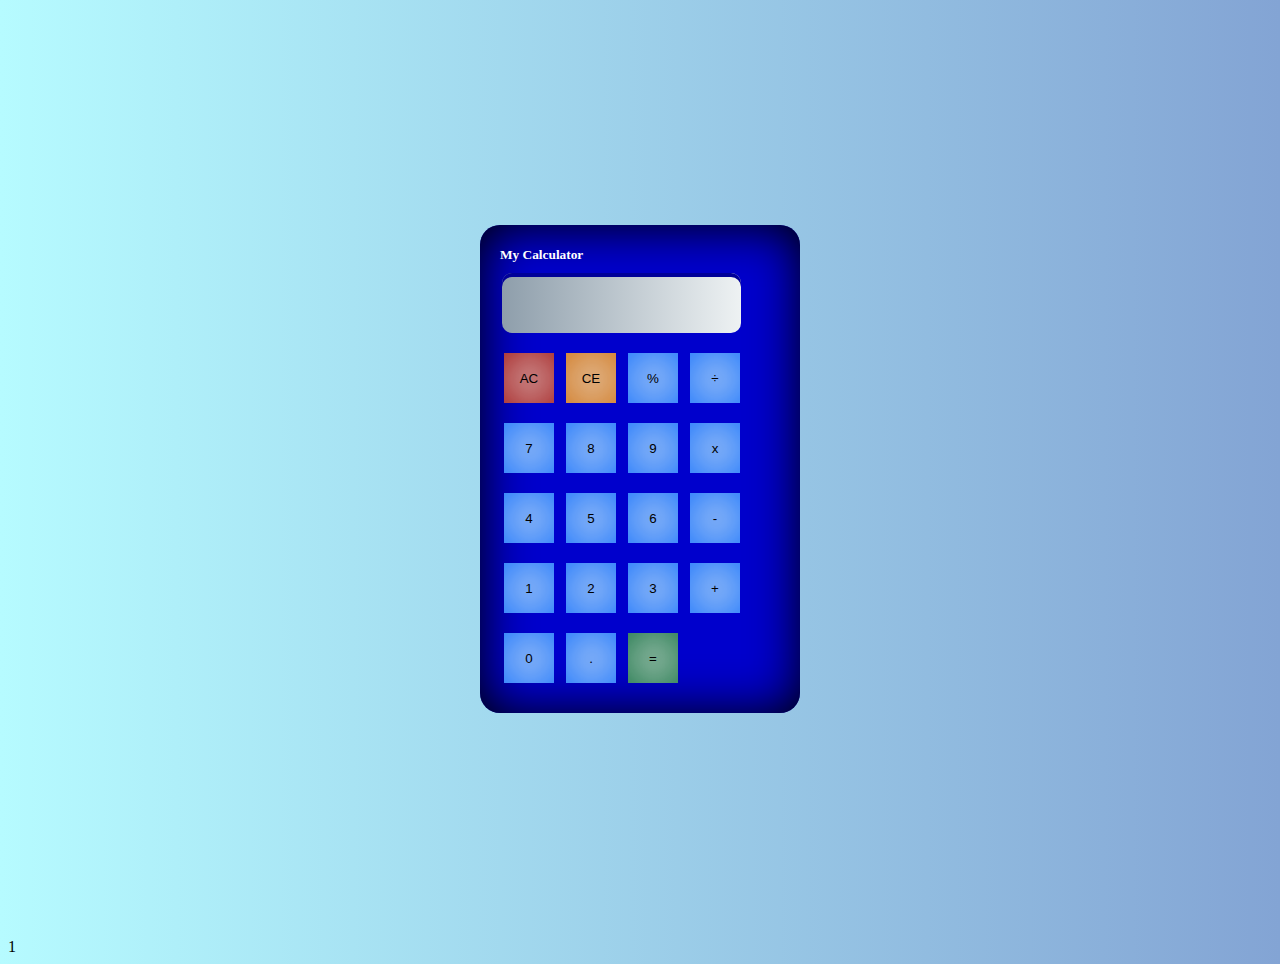
<file: siyan intern/calculator.html>
<!DOCTYPE html>
<html lang="en">
<head>
    <meta charset="UTF-8">
    <meta name="viewport" content="width=device-width, initial-scale=1.0">
    <title>Document</title>
    <link rel="stylesheet" href="style1.css">
</head>
<body>
    <div class="container text-center" id="calc">
        <div class="calcBG text-center">
          <div class="row">
            <small>My Calculator</small>
          </div>
          <div class="row" id="result">
            <form name="calc">
              <input type="text" class="screen text-right" name="result" readonly>
            </form>
          </div>
          <div class="row">
            <button id="allClear" type="button" class="btn btn-danger" onclick="clearScreen()">AC</button>
            <button id="clear" type="button" class="btn btn-warning" onclick="clearScreen()">CE</button>
            <button id="%" type="button" class="btn btn-info" onclick="myFunction(this.id)">%</button>
            <button id="/" type="button" class="btn btn-info" onclick="myFunction(this.id)">÷</button>
          </div>
          <div class="row">
            <button id="7" type="button" class="btn btn-info" onclick="myFunction(this.id)">7</button>
            <button id="8" type="button" class="btn btn-info" onclick="myFunction(this.id)">8</button>
            <button id="9" type="button" class="btn btn-info" onclick="myFunction(this.id)">9</button>
            <button id="*" type="button" class="btn btn-info" onclick="myFunction(this.id)">x</button>
          </div>
          <div class="row">
            <button id="4" type="button" class="btn btn-info" onclick="myFunction(this.id)">4</button>
            <button id="5" type="button" class="btn btn-info" onclick="myFunction(this.id)">5</button>
            <button id="6" type="button" class="btn btn-info" onclick="myFunction(this.id)">6</button>
            <button id="-" type="button" class="btn btn-info" onclick="myFunction(this.id)">-</button>
          </div>
          <div class="row">
            <button id="1" type="button" class="btn btn-info" onclick="myFunction(this.id)">1</button>
            <button id="2" type="button" class="btn btn-info" onclick="myFunction(this.id)">2</button>
            <button id="3" type="button" class="btn btn-info" onclick="myFunction(this.id)">3</button>
            <button id="+" type="button" class="btn btn-info" onclick="myFunction(this.id)">+</button>
          </div>
          <div class="row">
            <button id="0" type="button" class="btn btn-info" onclick="myFunction(this.id)">0</button>
            <button id="." type="button" class="btn btn-info" onclick="myFunction(this.id)">.</button>
            <button id="equals" type="button" class="btn btn-success" onclick="calculate()">=</button>
            <button id="blank" type="button" class="btn btn-info">&nbsp;</button>
          </div>
        </div>
      </div>1
      <script src="script.js"></script>
</body>
</html>
</file>
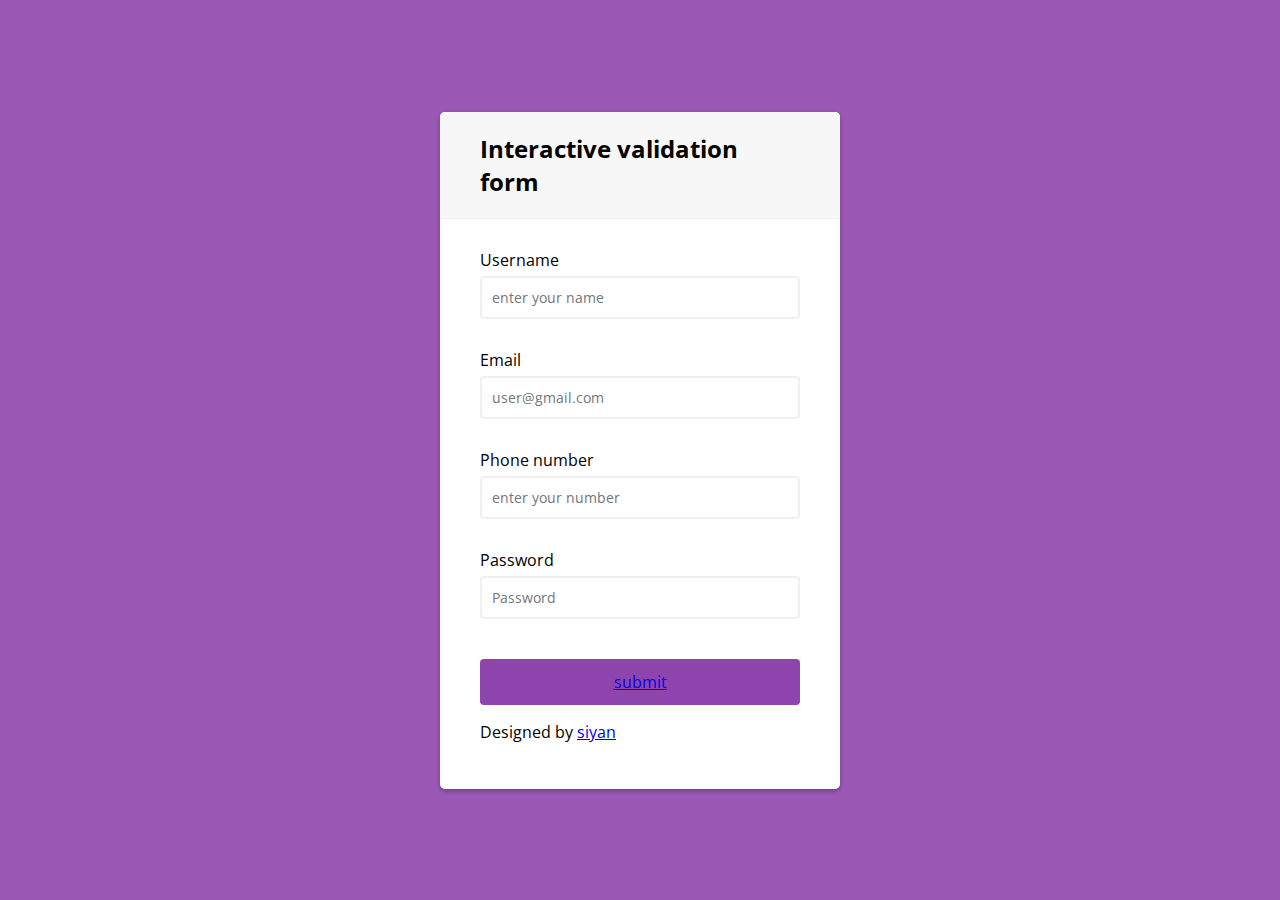
<file: siyan intern/form.html>
<!DOCTYPE html>
<html lang="en">
<head>
    <meta charset="UTF-8">
    <meta name="viewport" content="width=device-width, initial-scale=1.0">
    <title>Document</title>
    <link rel="stylesheet" href="style2.css">
</head>
<body>
    <div class="container">
        <div class="header">
          <h2>Interactive validation form</h2>
        </div>
        <form id="form" class="form">
          <div class="form-control">
            <label for="username">Username</label>
            <input type="text" placeholder="enter your name" id="username" />
            <i class="fas fa-check-circle"></i>
            <i class="fas fa-exclamation-circle"></i>
            <small>Error message</small>
          </div>
          <div class="form-control">
            <label for="username">Email</label>
            <input type="email" placeholder="user@gmail.com" id="email" />
            <i class="fas fa-check-circle"></i>
            <i class="fas fa-exclamation-circle"></i>
            <small>Error message</small>
          </div>
          <div class="form-control">
            <label for="username">Phone number</label>
            <input type="number" placeholder="enter your number" id="number">
            <i class="fas fa-check-circle"></i>
            <i class="fas fa-exclamation-circle"></i>
            <small>Error message</small>
          </div>
          <div class="form-control">
            <label for="username">Password</label>
            <input type="password" placeholder="Password" id="password"/>
            <i class="fas fa-check-circle"></i>
            <i class="fas fa-exclamation-circle"></i>
            <small>Error message</small>
          </div>
          
            <button name="submit" type="submit" id="contact-submit" data-submit="...sending"><a href="next.html"> submit</a></button>
          
          <P class="copyright">Designed by <a href="https://colorlb.com" target="siyan">siyan</a></P>
        </form>
      </div>

    
      
     
      <script src="script1.js"></script>
</body>
</html>
</file>
<file: siyan intern/style1.css>
body {
    background: #83a4d4; /* fallback for old browsers */
    background: -webkit-linear-gradient(to left, #83a4d4 , #b6fbff); /* Chrome 10-25, Safari 5.1-6 */
    background: linear-gradient(to left, #83a4d4 , #b6fbff); /* W3C, IE 10+/ Edge, Firefox 16+, Chrome 26+, Opera 12+, Safari 7+ */      
    }
    input{
      border: none;
    }
    button {
      height: 50px;
      width: 50px;
      margin: 10px 4px;
      box-shadow: inset 1px 1px 50px  #0066FF;
      border: none !important;
    }
    *:focus {
        outline: 0 !important;
    }
    #allClear {
      box-shadow: inset 1px 1px 50px  #990000;
      border: none;
    }
    #clear {
      box-shadow: inset 1px 1px 50px  #CC6600;
      border: none;
    }
    #equals{
      box-shadow: inset 1px 1px 50px #006633;
      border: none;
    }
    /* Hidden button for formatting sake */
    #blank {
      visibility: hidden;
    }
    .calcBG {
      width: 280px;
      background-color: #0000CC;
      border-radius: 20px;
      padding: 20px;
      margin-top: 50px;
      margin-bottom: 50px;
      box-shadow: inset 1px 1px 50px #000;
      margin: 25vh auto;
    }
    .screen {
      height: 40px;
      border-radius: 10px;
      padding: 10px;
      margin: 10px 2px;
      font-size: 16px;
      font-weight: bold;
      
    
    background: #8e9eab; /* fallback for old browsers */
    background: -webkit-linear-gradient(to right, #8e9eab , #eef2f3); /* Chrome 10-25, Safari 5.1-6 */
    background: linear-gradient(to right, #8e9eab , #eef2f3); /* W3C, IE 10+/ Edge, Firefox 16+, Chrome 26+, Opera 12+, Safari 7+ */
            
      box-shadow: 0px 4px  #000099 inset;
      
    }
    small {
      color: #fff;
      font-weight: bold;
    }
</file>
<file: siyan intern/style2.css>
@import url('https://fonts.googleapis.com/css?family=Muli&display=swap');
@import url('https://fonts.googleapis.com/css?family=Open+Sans:400,500&display=swap');

* {
  box-sizing: border-box;
}

body {
  background-color: #9b59b6;
  font-family: 'Open Sans', sans-serif;
  display: flex;
  align-items: center;
  justify-content: center;
  min-height: 100vh;
  margin: 0;
}

.container {
  background-color: #fff;
  border-radius: 5px;
  box-shadow: 0 2px 5px rgba(0, 0, 0, 0.3);
  overflow: hidden;
  width: 400px;
  max-width: 100%;
}

.header {
  border-bottom: 1px solid #f0f0f0;
  background-color: #f7f7f7;
  padding: 20px 40px;
}

.header h2 {
  margin: 0;
}

.form {
  padding: 30px 40px; 
}

.form-control {
  margin-bottom: 10px;
  padding-bottom: 20px;
  position: relative;
}

.form-control label {
  display: inline-block;
  margin-bottom: 5px;
}

.form-control input {
  border: 2px solid #f0f0f0;
  border-radius: 4px;
  display: block;
  font-family: inherit;
  font-size: 14px;
  padding: 10px;
  width: 100%;
}

.form-control input:focus {
  outline: 0;
  border-color: #777;
}

.form-control.success input {
  border-color: #2ecc71;
}

.form-control.error input {
  border-color: #e74c3c;
}

.form-control i {
  visibility: hidden;
  position: absolute;
  top: 40px;
  right: 10px;
}

.form-control.success i.fa-check-circle {
  color: #2ecc71;
  visibility: visible;
}

.form-control.error i.fa-exclamation-circle {
  color: #e74c3c;
  visibility: visible;
}

.form-control small {
  color: #e74c3c;
  position: absolute;
  bottom: 0;
  left: 0;
  visibility: hidden;
}

.form-control.error small {
  visibility: visible;
}

.form button {
  background-color: #8e44ad;
  border: 2px solid #8e44ad;
  border-radius: 4px;
  color: #fff;
  display: block;
  font-family: inherit;
  font-size: 16px;
  padding: 10px;
  margin-top: 20px;
  width: 100%;
}









/* SOCIAL PANEL CSS */
.social-panel-container {
  position: fixed;
  right: 0;
  bottom: 80px;
  transform: translateX(100%);
  transition: transform 0.4s ease-in-out;
}

.social-panel-container.visible {
  transform: translateX(-10px);
}

.social-panel { 
  background-color: #fff;
  border-radius: 16px;
  box-shadow: 0 16px 31px -17px rgba(0,31,97,0.6);
  border: 5px solid #001F61;
  display: flex;
  flex-direction: column;
  justify-content: center;
  align-items: center;
  font-family: 'Muli';
  position: relative;
  height: 169px;  
  width: 370px;
  max-width: calc(100% - 10px);
}

.social-panel button.close-btn {
  border: 0;
  color: #97A5CE;
  cursor: pointer;
  font-size: 20px;
  position: absolute;
  top: 5px;
  right: 5px;
}

.social-panel button.close-btn:focus {
  outline: none;
}

.social-panel p {
  background-color: #001F61;
  border-radius: 0 0 10px 10px;
  color: #fff;
  font-size: 14px;
  line-height: 18px;
  padding: 2px 17px 6px;
  position: absolute;
  top: 0;
  left: 50%;
  margin: 0;
  transform: translateX(-50%);
  text-align: center;
  width: 235px;
}

.social-panel p i {
  margin: 0 5px;
}

.social-panel p a {
  color: #FF7500;
  text-decoration: none;
}

.social-panel h4 {
  margin: 20px 0;
  color: #97A5CE; 
  font-family: 'Muli';  
  font-size: 14px;  
  line-height: 18px;
  text-transform: uppercase;
}

.social-panel ul {
  display: flex;
  list-style-type: none;
  padding: 0;
  margin: 0;
}

.social-panel ul li {
  margin: 0 10px;
}

.social-panel ul li a {
  border: 1px solid #DCE1F2;
  border-radius: 50%;
  color: #001F61;
  font-size: 20px;
  display: flex;
  justify-content: center;
  align-items: center;
  height: 50px;
  width: 50px;
  text-decoration: none;
}

.social-panel ul li a:hover {
  border-color: #FF6A00;
  box-shadow: 0 9px 12px -9px #FF6A00;
}

.floating-btn {
  border-radius: 26.5px;
  background-color: #001F61;
  border: 1px solid #001F61;
  box-shadow: 0 16px 22px -17px #03153B;
  color: #fff;
  cursor: pointer;
  font-size: 16px;
  line-height: 20px;
  padding: 12px 20px;
  position: fixed;
  bottom: 20px;
  right: 20px;
  z-index: 999;
}

.floating-btn:hover {
  background-color: #ffffff;
  color: #001F61;
}

.floating-btn:focus {
  outline: none;
}

.floating-text {
  background-color: #001F61;
  border-radius: 10px 10px 0 0;
  color: #fff;
  font-family: 'Muli';
  padding: 7px 15px;
  position: fixed;
  bottom: 0;
  left: 50%;
  transform: translateX(-50%);
  text-align: center;
  z-index: 998;
}

.floating-text a {
  color: #FF7500;
  text-decoration: none;
}

@media screen and (max-width: 480px) {

  .social-panel-container.visible {
    transform: translateX(0px);
  }
  
  .floating-btn {
    right: 10px;
  }
}
</file>
